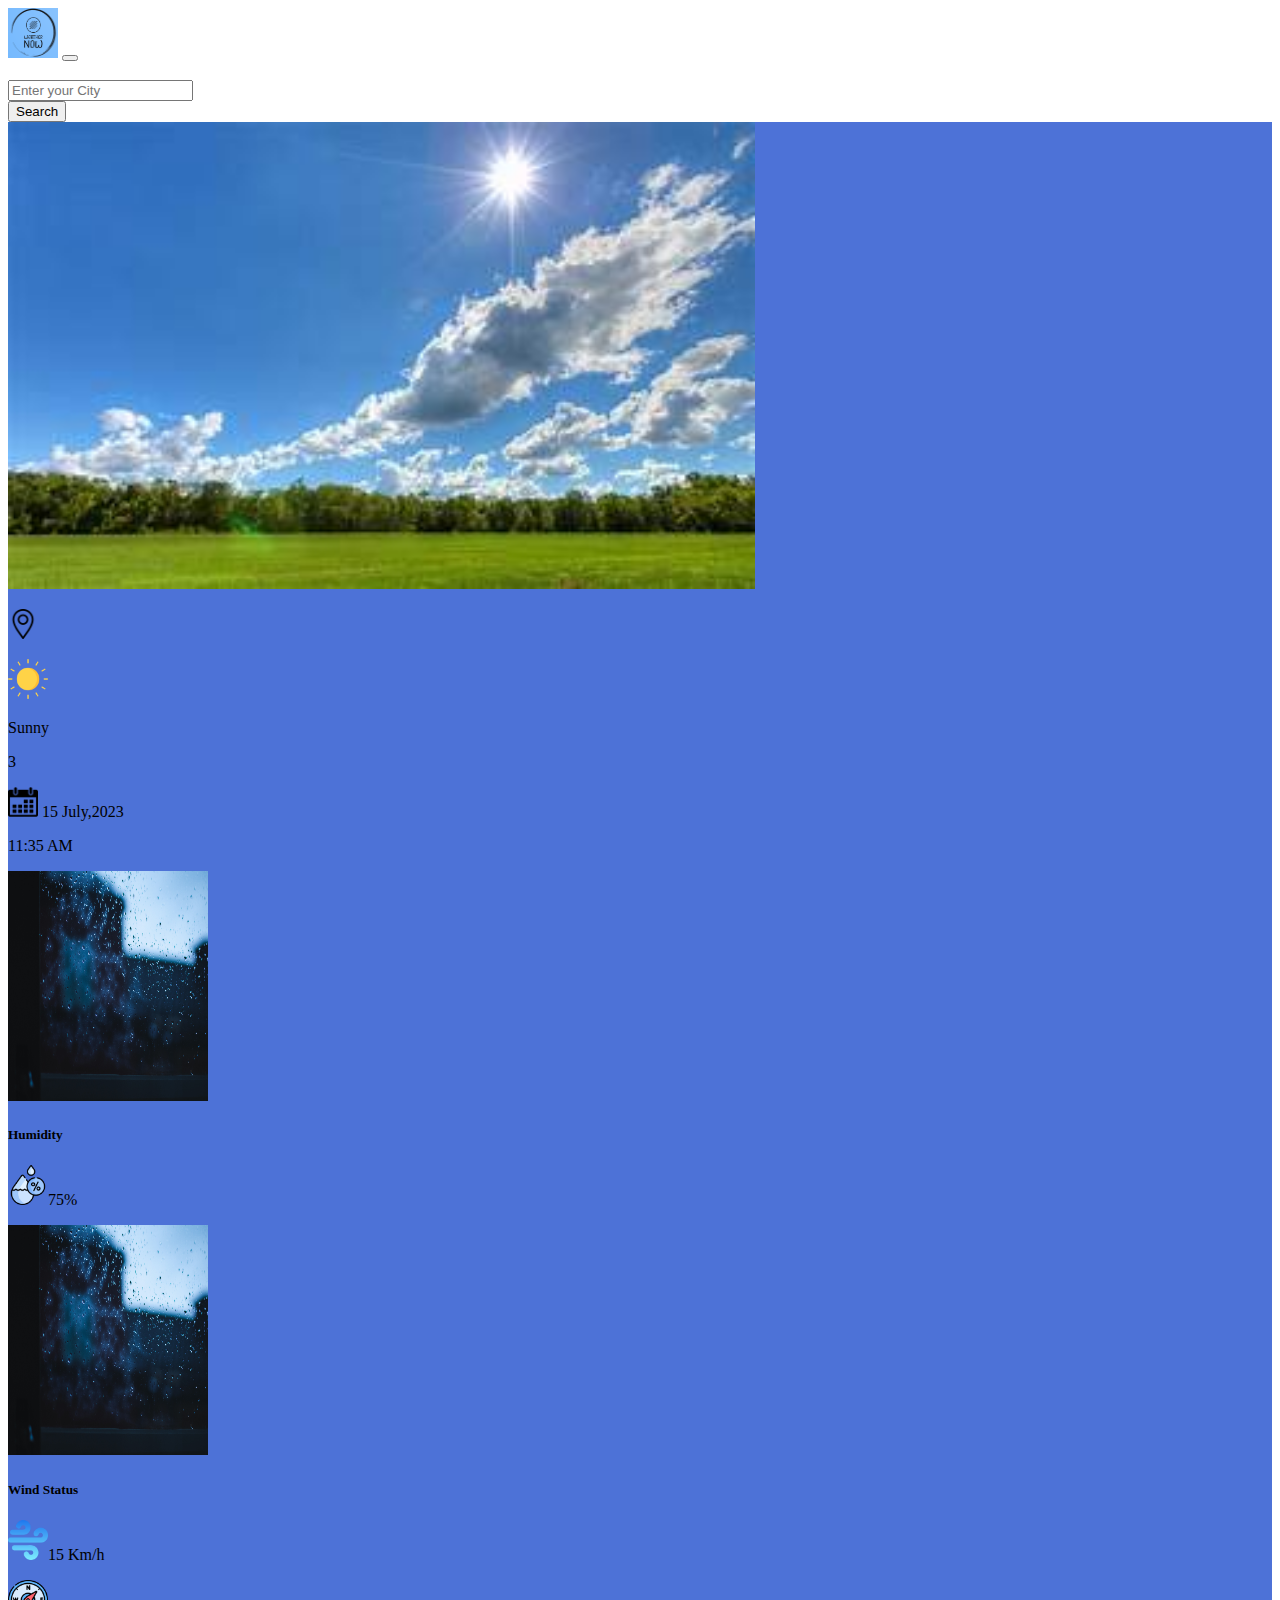
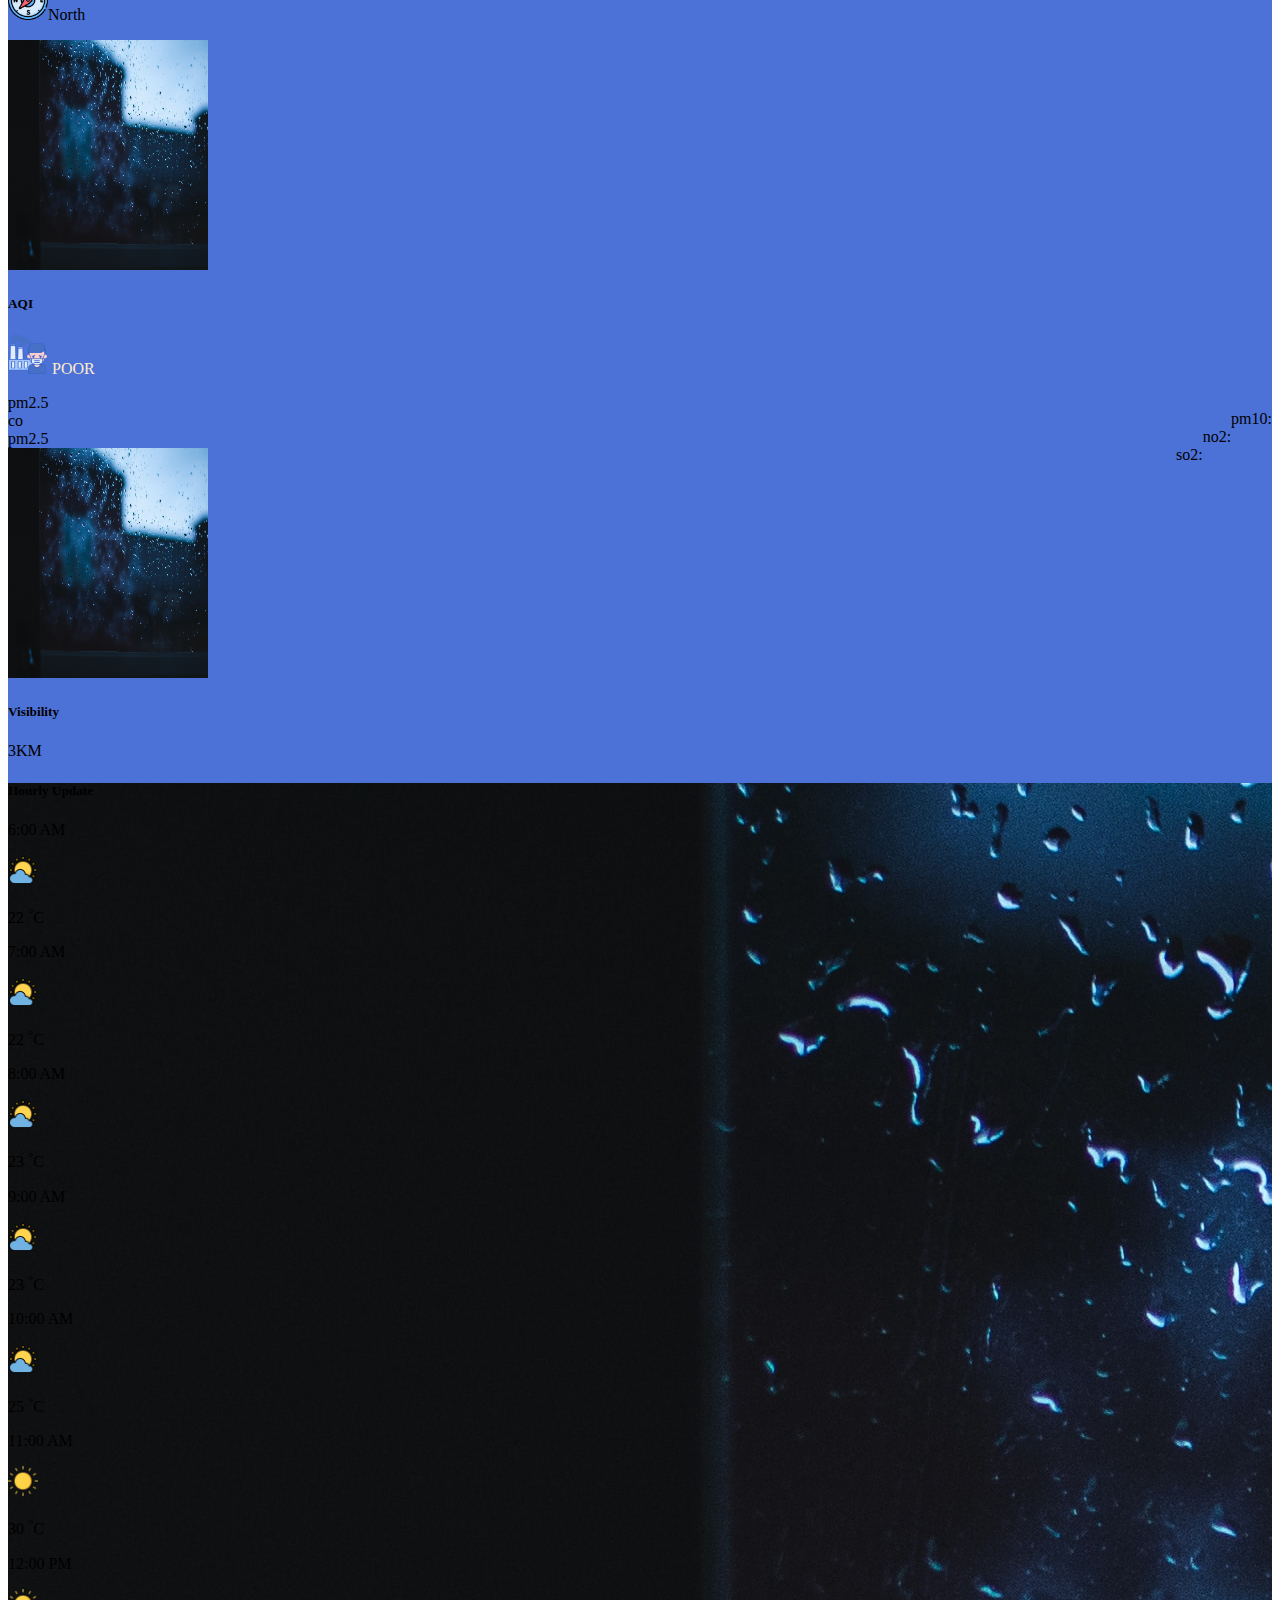
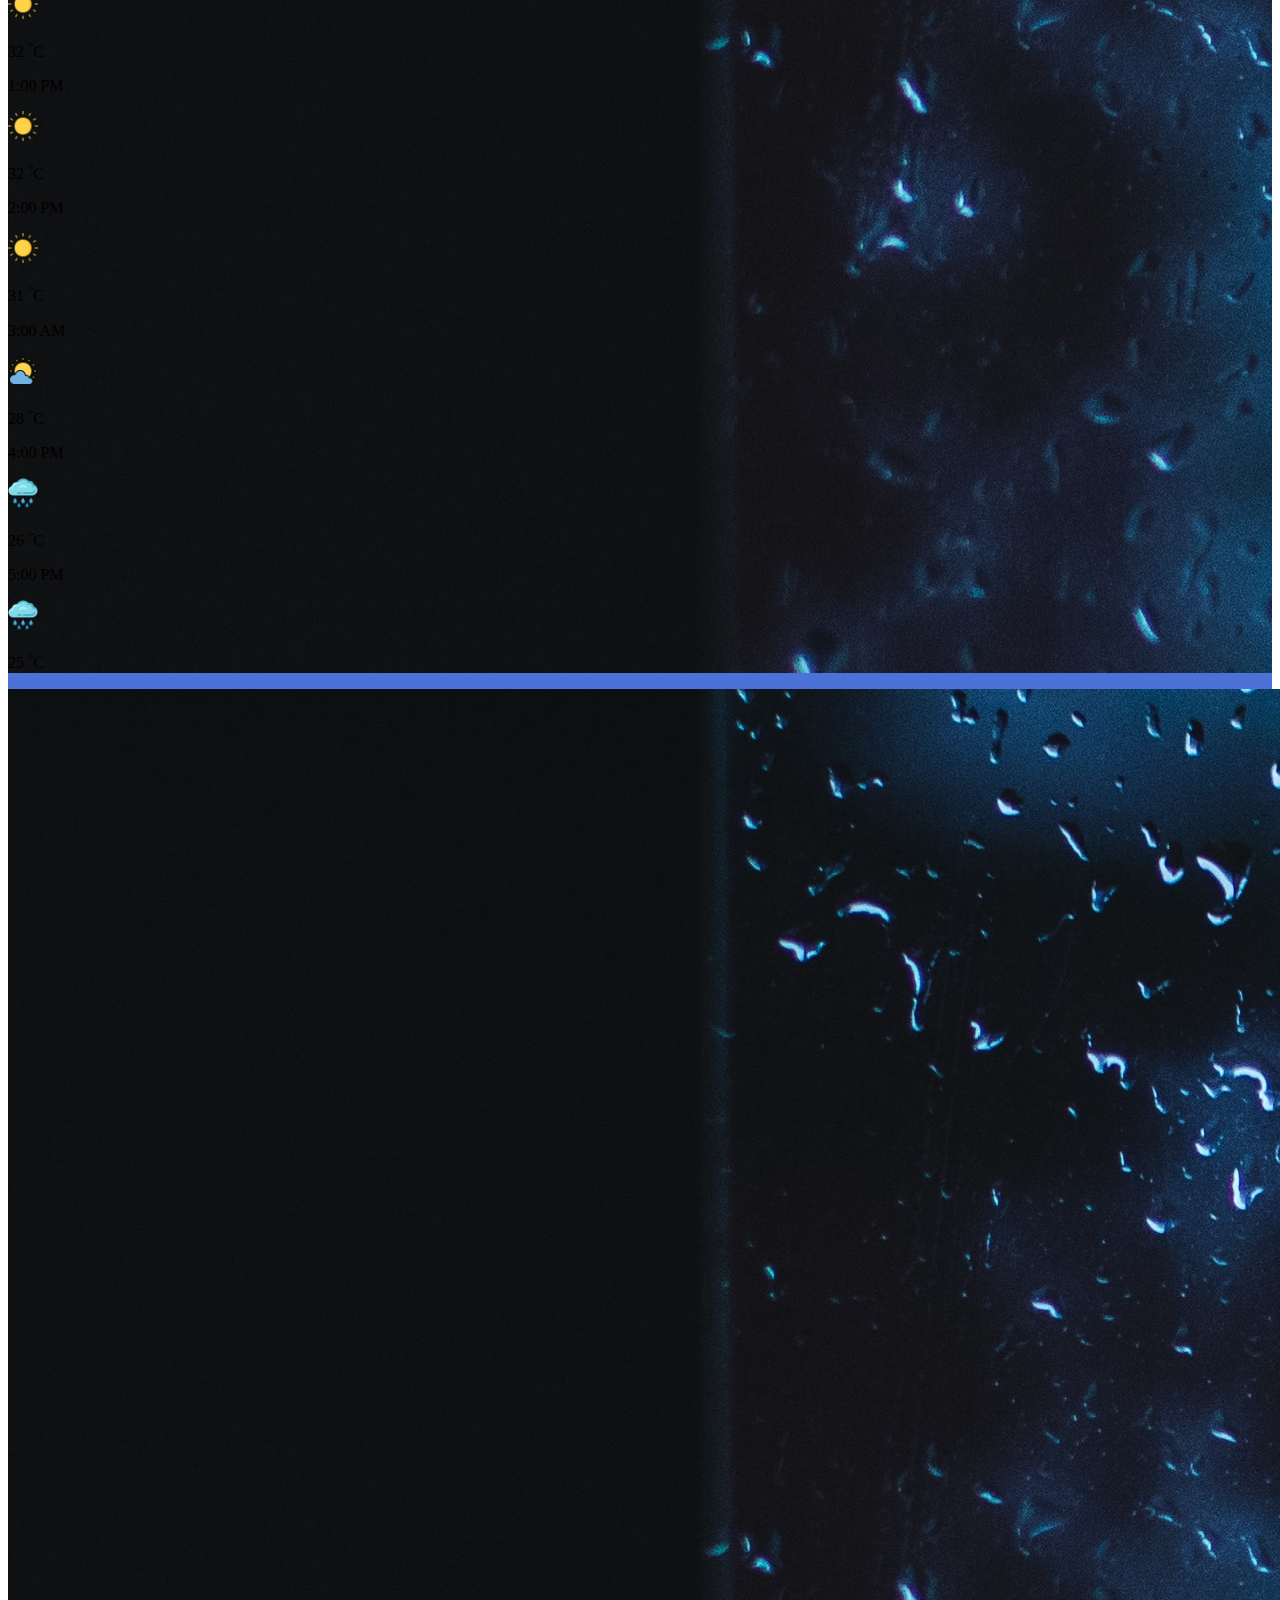
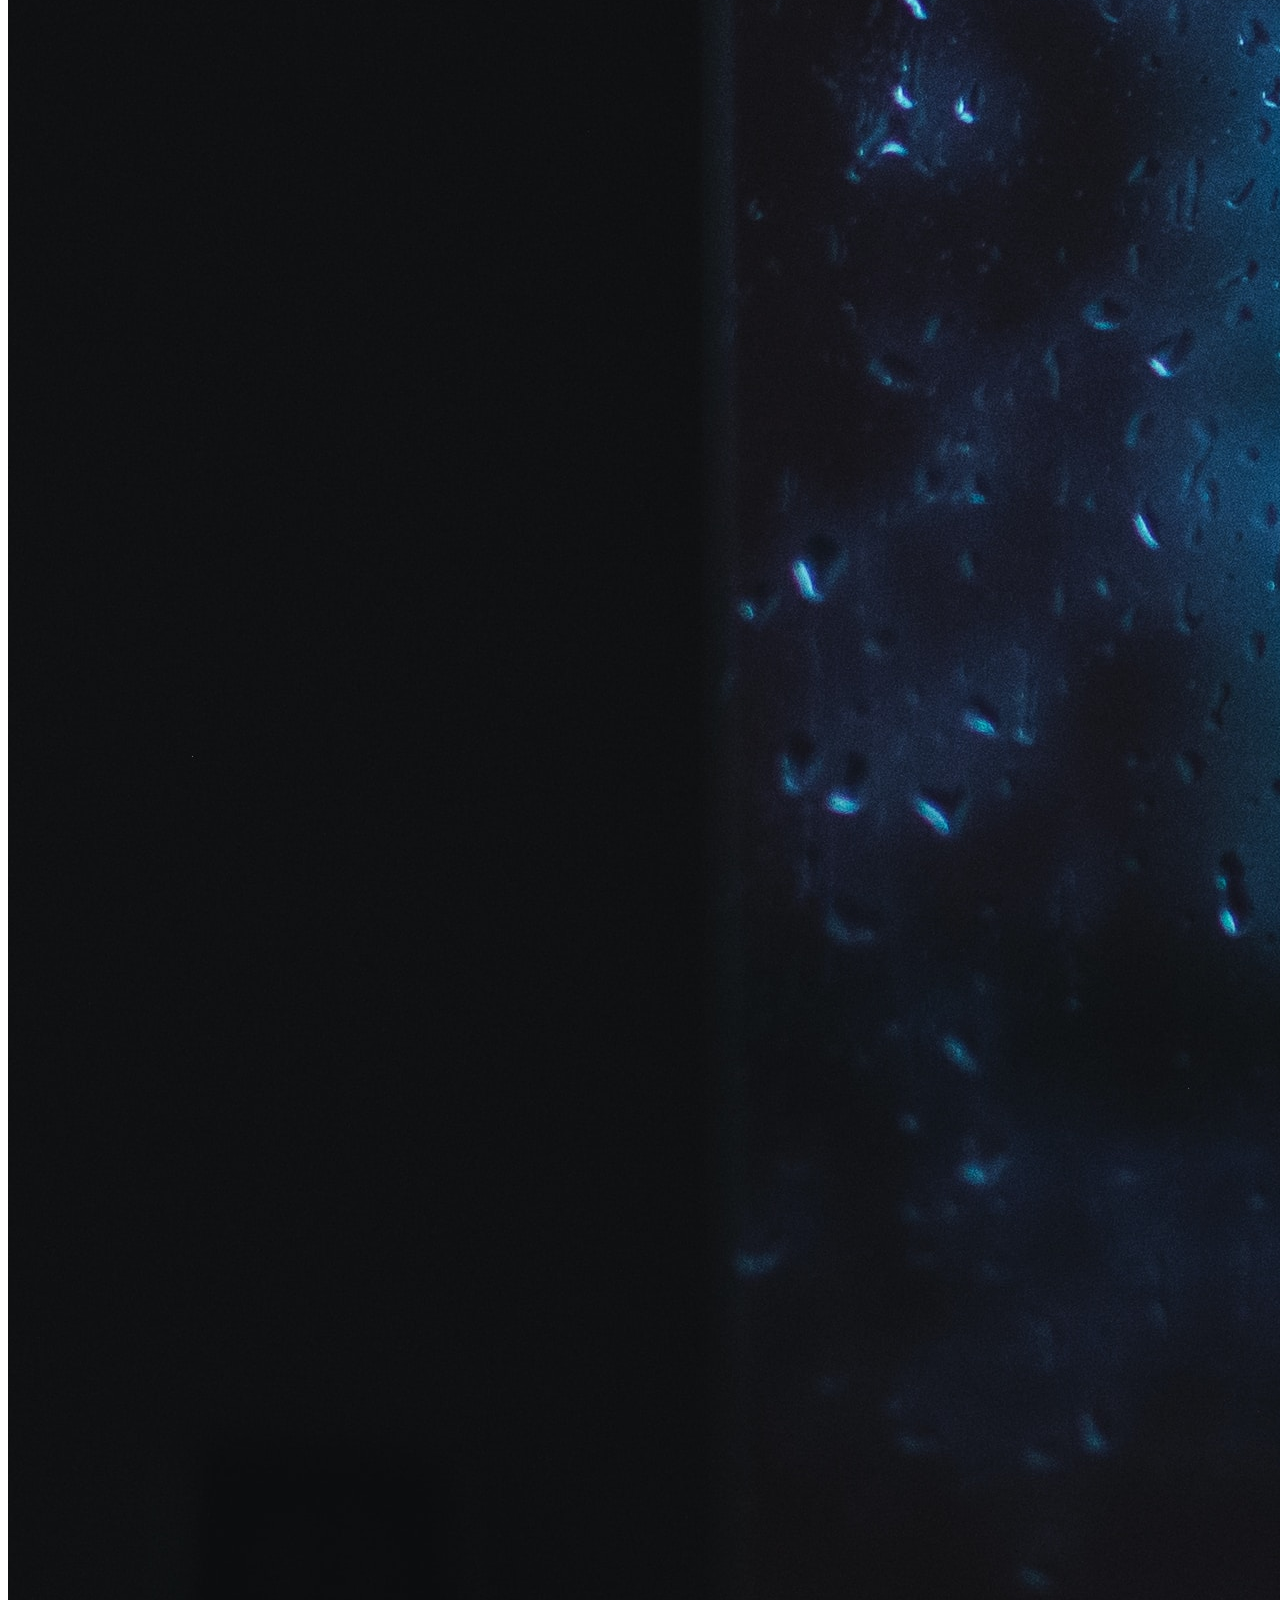
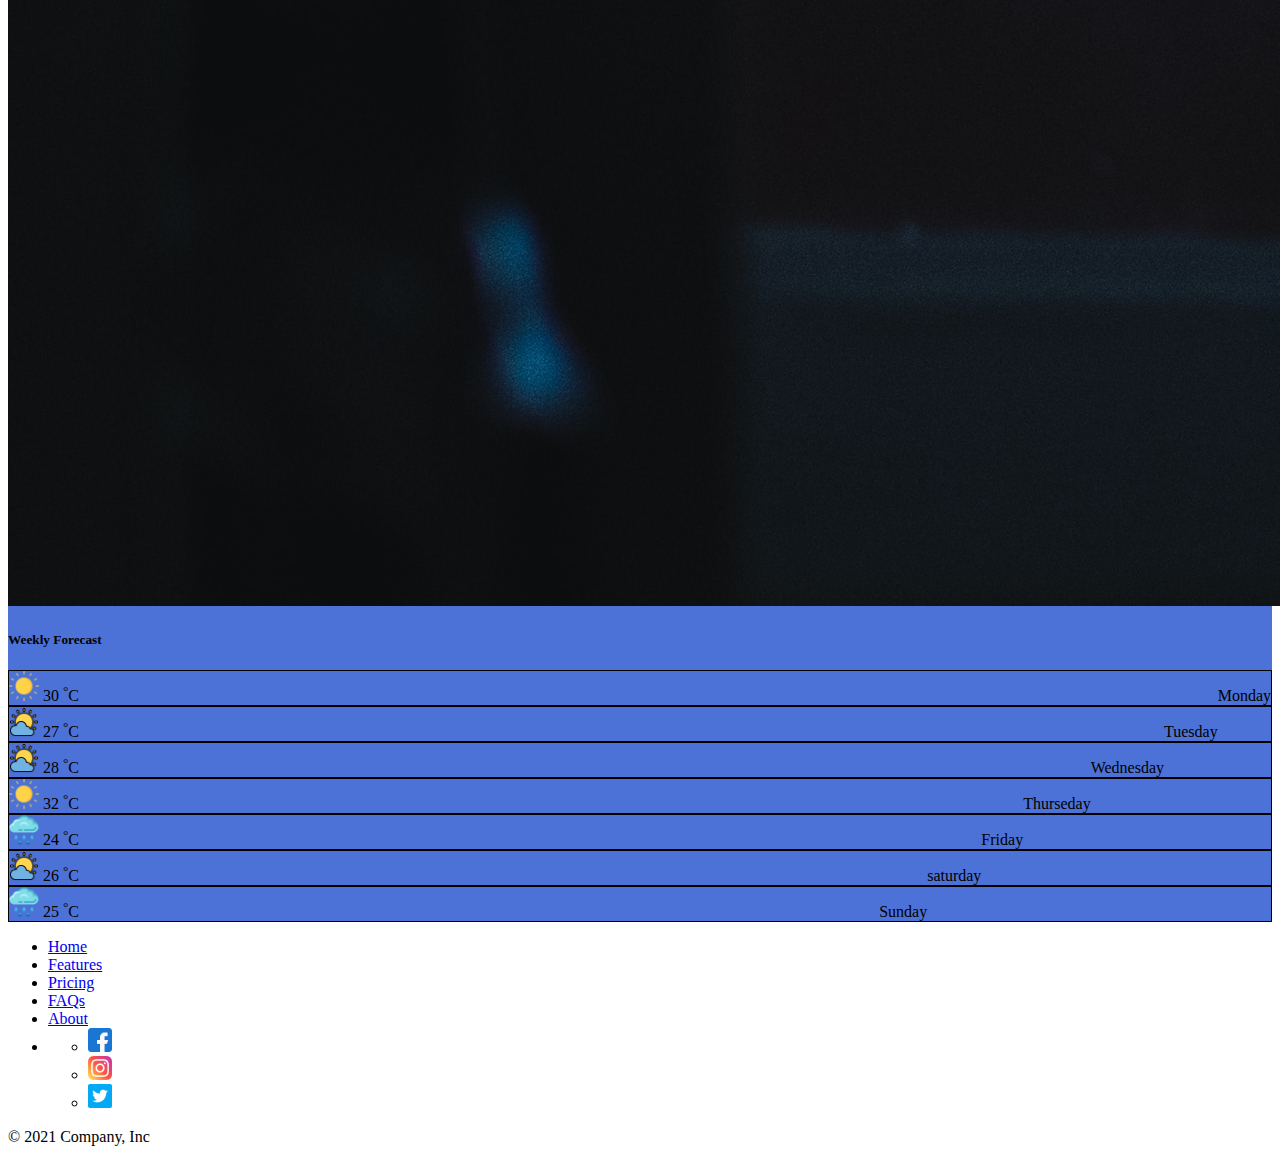
<file: index.html>
<!DOCTYPE html>
<html lang="en">
  <head>
    <meta charset="UTF-8" />
    <meta name="viewport" content="width=device-width, initial-scale=1.0" />
    <title>WeatherReport</title>
    <link
      href="https://cdn.jsdelivr.net/npm/bootstrap@5.0.2/dist/css/bootstrap.min.css"
      rel="stylesheet"
      integrity="sha384-EVSTQN3/azprG1Anm3QDgpJLIm9Nao0Yz1ztcQTwFspd3yD65VohhpuuCOmLASjC"
      crossorigin="anonymous"
    />
    <script
      src="https://cdn.jsdelivr.net/npm/bootstrap@5.0.2/dist/js/bootstrap.bundle.min.js"
      integrity="sha384-MrcW6ZMFYlzcLA8Nl+NtUVF0sA7MsXsP1UyJoMp4YLEuNSfAP+JcXn/tWtIaxVXM"
      crossorigin="anonymous"
    ></script>
    <link rel="stylesheet" href="./style.css">
  </head>
  <body>
    <!-- nav bar start -->
    <div>
      <nav class="navbar navbar-expand-lg navbar-dark bg-dark">
        <div class="container-fluid">
          <a class="navbar-brand" href="#"
            ><img src="./image/logo.png" alt="" width="50px" height="50px"
          /></a>
          <button
            class="navbar-toggler"
            type="button"
            data-bs-toggle="collapse"
            data-bs-target="#navbarSupportedContent"
            aria-controls="navbarSupportedContent"
            aria-expanded="false"
            aria-label="Toggle navigation"
          >
            <span class="navbar-toggler-icon"></span>
          </button>
          <div class="collapse navbar-collapse" id="navbarSupportedContent">
            <li class="nav-item">
              <a class="nav-link active" aria-current="page" href="./weatherReport.html" style="color: white;">Weather Report</a>
            </li>
              
            <form class="container-fluid d-flex">
              <input
                class="form-control me-2"
                type="search"
                placeholder="Enter your City"
                id="location"
              />
            </form>
              <button class="btn btn-outline-success" onclick="currentWeather()">
                Search
              </button>
            
          </div>
        </div>
      </nav>
    </div>
    <!-- navbar end -->
    <!-- body of website start -->
    <div style="background-color: rgba(67, 106, 213, 0.947)">
      <!-- current temprature and weather condition start -->
      <div class="row">
        <div class="col-md-6 mt-2">
          <div class="card bg-dark text-white">
            <img src="./image/sunny.jpeg" class="card-img" alt="..." height="467px" id="img" />
            <div class="card-img-overlay">
              <p class="card-text fs-4">
                <img src="./image/location.png" alt="" height="30px" /> <span id="city"></span>
              </p>
              <p class="card-text fs-4 text-start">
                <img src="./image/sun.png" alt="" height="40px" id="temp_img" /><span id="temp"></span>
              </p>
              <p class="card-text fs-4 text-start" id="realfeel"></p>
              <p class="card-text fs-4 text-start" id="condition">Sunny</p>
              <p class="card-text fs-4 text-start" id="uv">3</p>
              <p class="card-text fs-4 text-start">
                <img src="./image/calendar.png" alt="" height="30px" /> <span id="date">15 July,2023</span>
              </p>
              <p class="card-text fs-4 text-start" id="localtime">11:35 AM</p>
            </div>
          </div>
        </div>
        <div class="col-md-6">
          <div class="row mt-2">
            <div class="col-sm-6">
              <div class="card bg-dark text-white">
                <img
                  src="./image/gemma-evans-6uvaxT6WaSY-unsplash.jpg"
                  class="card-img"
                  alt="..."
                  height="230px"
                  width="200px"
                />
                <div class="card-img-overlay">
                  <h5 class="card-title fs-2">Humidity</h5>
                  <p class="card-text fs-3">
                    <img src="./image/humidity.png" alt="" height="40px" /><span id="humidity">75%</span>
                  </p>
                </div>
              </div>
            </div>
            <div class="col-sm-6">
              <div class="card bg-dark text-white">
                <img
                  src="./image/gemma-evans-6uvaxT6WaSY-unsplash.jpg"
                  class="card-img"
                  alt="..."
                  height="230px"
                  width="200px"
                />
                <div class="card-img-overlay">
                  <h5 class="card-title fs-2">Wind Status</h5>
                  <p class="card-text fs-3">
                    <img src="./image/wind.png" alt="" height="40px" /><span id="wind_status">15 Km/h</span>
                  </p>
                  <p class="card-text fs-3">
                    <img src="./image/compass.png" alt="" height="40px" /><span id="wind_dir">North</span>
                  </p>
                </div>
              </div>
            </div>
          </div>
          <div class="row mt-2 mb-2">
            <div class="col-sm-6">
              <div class="card bg-dark text-white">
                <img
                  src="./image/gemma-evans-6uvaxT6WaSY-unsplash.jpg"
                  class="card-img"
                  alt="..."
                  height="230px"
                  width="200px"
                />
                <div class="card-img-overlay">
                  <h5 class="card-title fs-2">AQI</h5>
                  <p class="card-text fs-3">
                    <img src="./image/air.png" alt="" height="40px" /> <span  class="card-text fs-3" style="color:blanchedalmond" id="index">POOR</span>
                  </p>
                  <div>
                  <span id="pm2.5"class="card-text">pm2.5</span>
                  <p class="card-text" id="pm10"style="float:right">pm10:</p>
                </div>
                <div>
                  <span id="co"class="card-text">co</span>
                  <p class="card-text" id="no2"style="float:right">no2:</p>
                </div>
                <div>
                  <span id="o3"class="card-text">pm2.5</span>
                  <p class="card-text" id="so2"style="float:right">so2:</p>
                </div>
                </div>
              </div>
            </div>
            <div class="col-sm-6">
              <div class="card bg-dark text-white">
                <img
                  src="./image/gemma-evans-6uvaxT6WaSY-unsplash.jpg"
                  class="card-img"
                  alt="..."
                  height="230px"
                  width="200px"
                />
                <div class="card-img-overlay">
                  <h5 class="card-title fs-2">Visibility</h5>
                  <p class="card-text fs-3" id="visibility">3KM</p>
                </div>
              </div>
            </div>
          </div>
        </div>
      </div>
      <!-- current temprature and weather condition end -->
      <!-- hourly and weekly forecast start -->
      <div class="row mt-2">
        <!-- hourly update start -->
        <div
          class="col-md-8 mb-2"
          style="background-image: url(./image/gemma-evans-6uvaxT6WaSY-unsplash.jpg)"
        >
          <h5 class="text-center fs-2 text-white">Hourly Update</h5>
          <div class="row">
            <div class="col-sm-2">
              <div class="card bg-dark text-white text-center">
                <p class="card-text" id="12">6:00 AM</p>
                <p class="card-text">
                  <img src="./image/clouds-and-sun.png" alt="" height="30px" id="24" />
                </p>
                <p class="card-text" id="48">22 <sup>°</sup>C</p>
              </div>
            </div>
            <div class="col-sm-2">
              <div class="card bg-dark text-white text-center">
                <p class="card-text" id="13">7:00 AM</p>
                <p class="card-text">
                  <img src="./image/clouds-and-sun.png" alt="" height="30px"  id="26"/>
                </p>
                <p class="card-text" id="52">22 <sup>°</sup>C</p>
              </div>
            </div>
            <div class="col-sm-2">
              <div class="card bg-dark text-white text-center">
                <p class="card-text" id="14">8:00 AM</p>
                <p class="card-text">
                  <img src="./image/clouds-and-sun.png" alt="" height="30px" id="28"/>
                </p>
                <p class="card-text" id="56">23 <sup>°</sup>C</p>
              </div>
            </div>
            <div class="col-sm-2">
              <div class="card bg-dark text-white text-center">
                <p class="card-text" id="15">9:00 AM</p>
                <p class="card-text">
                  <img src="./image/clouds-and-sun.png" alt="" height="30px" id="30"/>
                </p>
                <p class="card-text" id="60">23 <sup>°</sup>C</p>
              </div>
            </div>
            <div class="col-sm-2">
              <div class="card bg-dark text-white text-center">
                <p class="card-text" id="16">10:00 AM</p>
                <p class="card-text">
                  <img src="./image/clouds-and-sun.png" alt="" height="30px" id="32"/>
                </p>
                <p class="card-text" id="64">25 <sup>°</sup>C</p>
              </div>
            </div>
            <div class="col-sm-2">
              <div class="card bg-dark text-white text-center">
                <p class="card-text" id="17">11:00 AM</p>
                <p class="card-text">
                  <img src="./image/sun.png" alt="" height="30px" id="34"/>
                </p>
                <p class="card-text" id="68">30 <sup>°</sup>C</p>
              </div>
            </div>
          </div>
          <div class="row mt-2">
            <div class="col-sm-2">
              <div class="card bg-dark text-white text-center">
                <p class="card-text" id="18">12:00 PM</p>
                <p class="card-text">
                  <img src="./image/sun.png" alt="" height="30px" id="36"/>
                </p>
                <p class="card-text" id="72">32 <sup>°</sup>C</p>
              </div>
            </div>
            <div class="col-sm-2">
              <div class="card bg-dark text-white text-center">
                <p class="card-text" id="19">1:00 PM</p>
                <p class="card-text">
                  <img src="./image/sun.png" alt="" height="30px" id="38"/>
                </p>
                <p class="card-text" id="76">32 <sup>°</sup>C</p>
              </div>
            </div>
            <div class="col-sm-2">
              <div class="card bg-dark text-white text-center">
                <p class="card-text" id="20">2:00 PM</p>
                <p class="card-text">
                  <img src="./image/sun.png" alt="" height="30px" id="40"/>
                </p>
                <p class="card-text" id="80">31 <sup>°</sup>C</p>
              </div>
            </div>
            <div class="col-sm-2">
              <div class="card bg-dark text-white text-center">
                <p class="card-text" id="21">3:00 AM</p>
                <p class="card-text">
                  <img src="./image/clouds-and-sun.png" alt="" height="30px" id="42"/>
                </p>
                <p class="card-text" id="84">28 <sup>°</sup>C</p>
              </div>
            </div>
            <div class="col-sm-2">
              <div class="card bg-dark text-white text-center">
                <p class="card-text" id="22">4:00 PM</p>
                <p class="card-text">
                  <img src="./image/rain.png" alt="" height="30px" id="44"/>
                </p>
                <p class="card-text" id="88">26 <sup>°</sup>C</p>
              </div>
            </div>
            <div class="col-sm-2">
              <div class="card bg-dark text-white text-center">
                <p class="card-text" id="23">5:00 PM</p>
                <p class="card-text">
                  <img src="./image/rain.png" alt="" height="30px" id="46"/>
                </p>
                <p class="card-text" id="92">25 <sup>°</sup>C</p>
              </div>
            </div>
          </div>
        </div>
        <!-- hourly update end -->
        <!-- weekly update start -->
        <div class="col-md-4 mb-2">
          <div class="card bg-dark text-white">
            <img
              src="./image/gemma-evans-6uvaxT6WaSY-unsplash.jpg"
              class="card-img"
              alt="..."
            />
            <div class="card-img-overlay">
              <h5 class="card-title fs-2">Weekly Forecast</h5>
              <div>
              <div style="border: solid 1px" class="fs-5">
                <span>
                  <img src="./image/sun.png" alt="" height="30px" id="img1"/>
                  <span id="day1">30 <sup>°</sup>C</span>
                </span>
                <p class="card-text" style="float: right" id="1">Monday</p>
              </div>
              <div style="border: solid 1px" class="mt-1 fs-5">
                <span>
                  <img src="./image/clouds-and-sun.png" alt="" height="30px" id="img2" />
                  <span id="day2">27 <sup>°</sup>C</span></span
                >
                <p class="card-text" style="float: right" id="2">Tuesday</p>
              </div>
              <div style="border: solid 1px" class="mt-1 fs-5">
                <span>
                  <img src="./image/clouds-and-sun.png" alt="" height="30px" id="img3" />
                  <span id="day3">28 <sup>°</sup>C</span></span
                >
                <p class="card-text" style="float: right" id="3">Wednesday</p>
              </div>
              <div style="border: solid 1px" class="mt-1 fs-5">
                <span>
                  <img src="./image/sun.png" alt="" height="30px" id="img4"/>
                 <span id="day4"> 32 <sup>°</sup>C</span></span
                >
                <p class="card-text" style="float: right" id="4">Thurseday</p>
              </div>
              <div style="border: solid 1px" class="mt-1 fs-5">
                <span>
                  <img src="./image/rain.png" alt="" height="30px" id="img5"/>
                  <span id="day5">24 <sup>°</sup>C</span></span
                >
                <p class="card-text" style="float: right" id="5">Friday</p>
              </div>
              <div style="border: solid 1px" class="mt-1 fs-5">
                <span>
                  <img src="./image/clouds-and-sun.png" alt="" height="30px" id="img6"/>
                  <span id="day6">26 <sup>°</sup>C</span></span
                >
                <p class="card-text" style="float: right" id="6">saturday</p>
              </div>
              <div style="border: solid 1px" class="mt-1 fs-5">
                <span>
                  <img src="./image/rain.png" alt="" height="30px" id="img7"/>
                  <span id="day7">25 <sup>°</sup>C</span></span
                >
                <p class="card-text" style="float: right" id="7">Sunday</p>
              </div>
              </div>
            </div>
          </div>
        </div>
        <!-- weekly update end -->
      </div>
      <!-- hourly and weekly forecast end -->
    </div>
    <div>
      <footer class="py-3 my-4">
        <ul class="nav justify-content-center border-bottom pb-3 mb-3">
          <li class="nav-item"><a href="#" class="nav-link px-2 text-muted">Home</a></li>
          <li class="nav-item"><a href="#" class="nav-link px-2 text-muted">Features</a></li>
          <li class="nav-item"><a href="#" class="nav-link px-2 text-muted">Pricing</a></li>
          <li class="nav-item"><a href="#" class="nav-link px-2 text-muted">FAQs</a></li>
          <li class="nav-item"><a href="about.html" class="nav-link px-2 text-muted">About</a></li>
          <li >
            <ul class="list-unstyled ms-auto nav justify-content-right">
              <li class="ms-3"><a class="link-dark" href="#"><img src="./image/facebook.png"   width="24" height="24"></img></a></li>
              <li class="ms-3"><a class="link-dark" href="#"><img src="./image/instagram.png"  width="24" height="24"></img></a></li>
              <li class="ms-3"><a class="link-dark" href="#"><img src="./image/twitter.png"  width="24" height="24"></img></a></li>
            </ul>
          </li>
        </ul>
        <p class="text-center text-muted">© 2021 Company, Inc</p>
      </footer>
    </div>
    <!-- body of website end -->
    <script src="script.js"></script>
  </body>
</html>
</file>
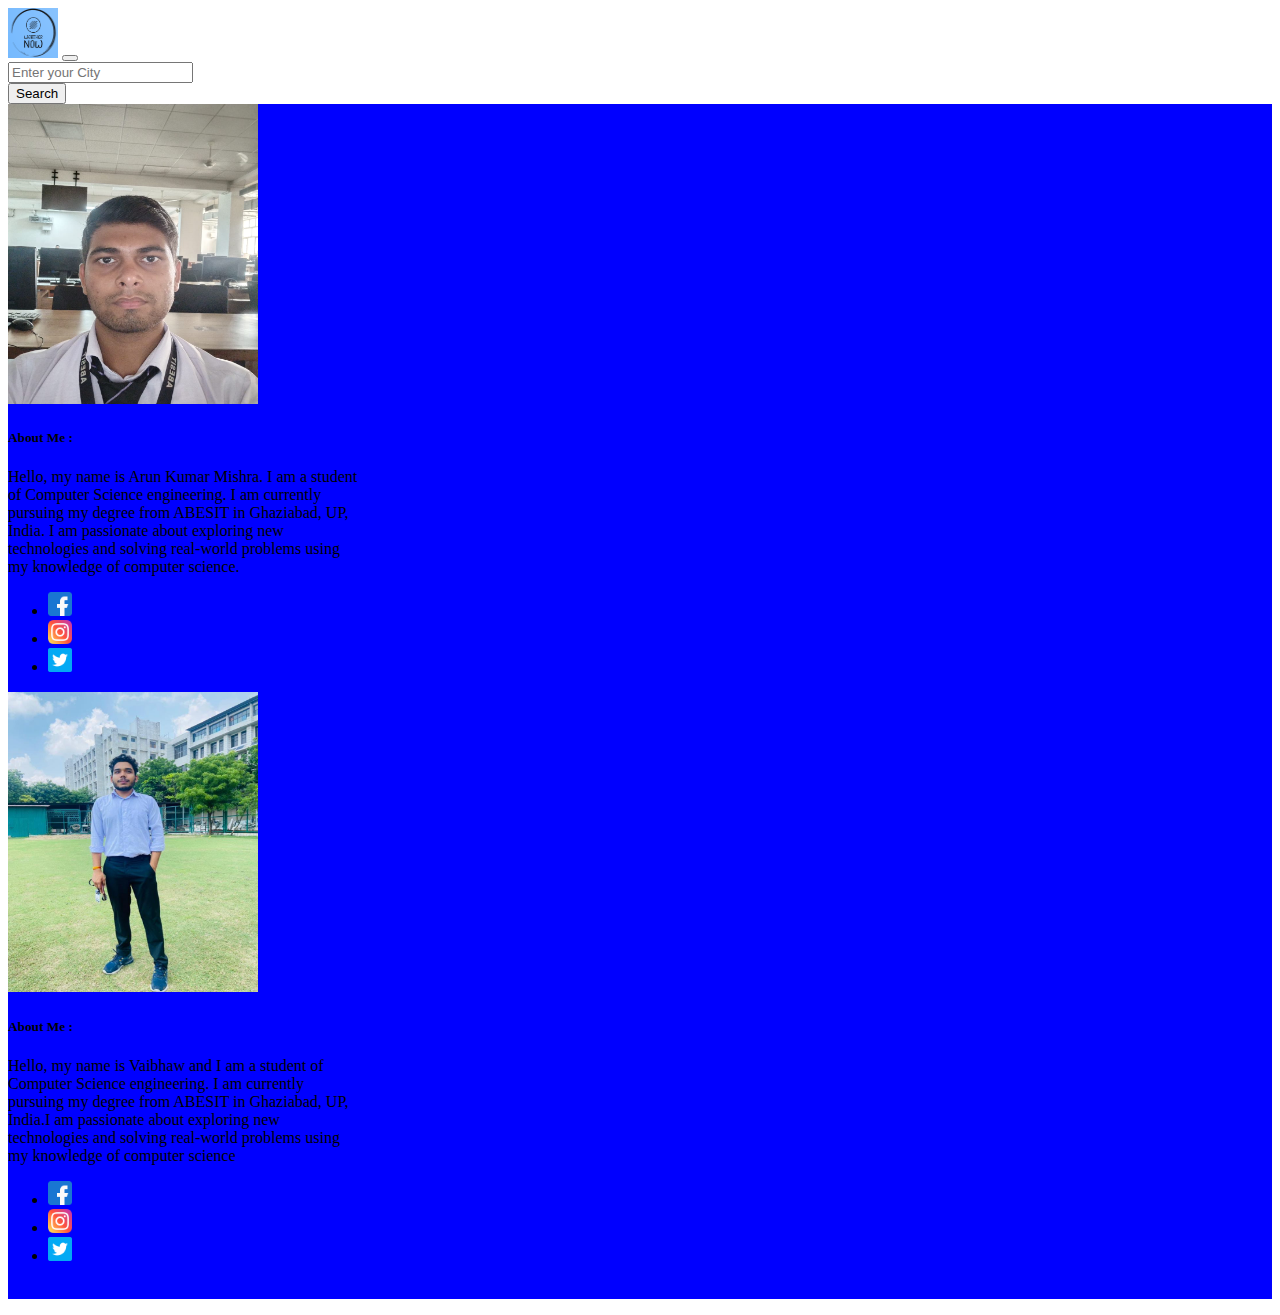
<file: about.html>
<!DOCTYPE html>
<html lang="en">

<head>
  <meta charset="UTF-8">
  <meta name="viewport" content="width=device-width, initial-scale=1.0">
  <title>About Us</title>
  <link href="https://cdn.jsdelivr.net/npm/bootstrap@5.0.2/dist/css/bootstrap.min.css" rel="stylesheet"
    integrity="sha384-EVSTQN3/azprG1Anm3QDgpJLIm9Nao0Yz1ztcQTwFspd3yD65VohhpuuCOmLASjC" crossorigin="anonymous" />
  <script src="https://cdn.jsdelivr.net/npm/bootstrap@5.0.2/dist/js/bootstrap.bundle.min.js"
    integrity="sha384-MrcW6ZMFYlzcLA8Nl+NtUVF0sA7MsXsP1UyJoMp4YLEuNSfAP+JcXn/tWtIaxVXM"
    crossorigin="anonymous"></script>
</head>

<body>
  <div>
    <nav class="navbar navbar-expand-lg navbar-dark bg-dark">
      <div class="container-fluid">
        <a class="navbar-brand" href="#"><img src="./image/logo.png" alt="" width="50px" height="50px" /></a>
        <button class="navbar-toggler" type="button" data-bs-toggle="collapse" data-bs-target="#navbarSupportedContent"
          aria-controls="navbarSupportedContent" aria-expanded="false" aria-label="Toggle navigation">
          <span class="navbar-toggler-icon"></span>
        </button>
        <div class="collapse navbar-collapse" id="navbarSupportedContent">
          <form class="container-fluid d-flex">
            <input class="form-control me-2" type="search" placeholder="Enter your City" id="location" />
          </form>
          <button class="btn btn-outline-success" onclick="currentWeather()">
            Search
          </button>

        </div>
      </div>
    </nav>
  </div>
  <div style="background-color: blue;">
    <div class="row">
      <div class="col-md-6 my-5">
        <div class="card">
          <img src="./image/pic1.jpg" class="card-img-top" alt="..." style="width: 250px; height: 300px;">
          <div class="card-body">
            <h5 class="card-title">About Me :</h5>
            <p class="card-text" style="width: 350px;">Hello, my name is Arun Kumar Mishra. I am a student of Computer
              Science engineering. I am currently pursuing my degree from ABESIT in Ghaziabad, UP, India. I am
              passionate about exploring new technologies and solving real-world problems using my knowledge of computer
              science.
            </p>
            <p>
            <ul class="list-unstyled ms-auto nav justify-content-right">
              <li class="ms-3"><a class="link-dark" href="#"><img src="./image/facebook.png" width="24"
                    height="24"></img></a></li>
              <li class="ms-3"><a class="link-dark" href="#"><img src="./image/instagram.png" width="24"
                    height="24"></img></a></li>
              <li class="ms-3"><a class="link-dark" href="#"><img src="./image/twitter.png" width="24"
                    height="24"></img></a></li>
            </ul>
            </p>
          </div>
        </div>
      </div>
      <div class="col-md-6 my-5 ">
        <div class="card">
          <img src="./image/pic2.jpg" class="card-img-top" alt="..." style="width: 250px; height: 300px;">
          <div class="card-body">
            <h5 class="card-title">About Me :</h5>
            <p class="card-text" style="width: 350px;">Hello, my name is Vaibhaw and I am a student of Computer Science
              engineering. I am currently pursuing my degree from ABESIT in Ghaziabad, UP, India.I am passionate about
              exploring new technologies and solving real-world problems using my knowledge of computer science</p>
            <p>
            <ul class="list-unstyled ms-auto nav justify-content-right">
              <li class="ms-3"><a class="link-dark" href="#"><img src="./image/facebook.png" width="24"
                    height="24"></img></a></li>
              <li class="ms-3"><a class="link-dark" href="#"><img src="./image/instagram.png" width="24"
                    height="24"></img></a></li>
              <li class="ms-3"><a class="link-dark" href="#"><img src="./image/twitter.png" width="24"
                    height="24"></img></a></li>
            </ul>
            <br>
            </p>


          </div>
        </div>
      </div>
    </div>
  </div>
</body>

</html>
</file>
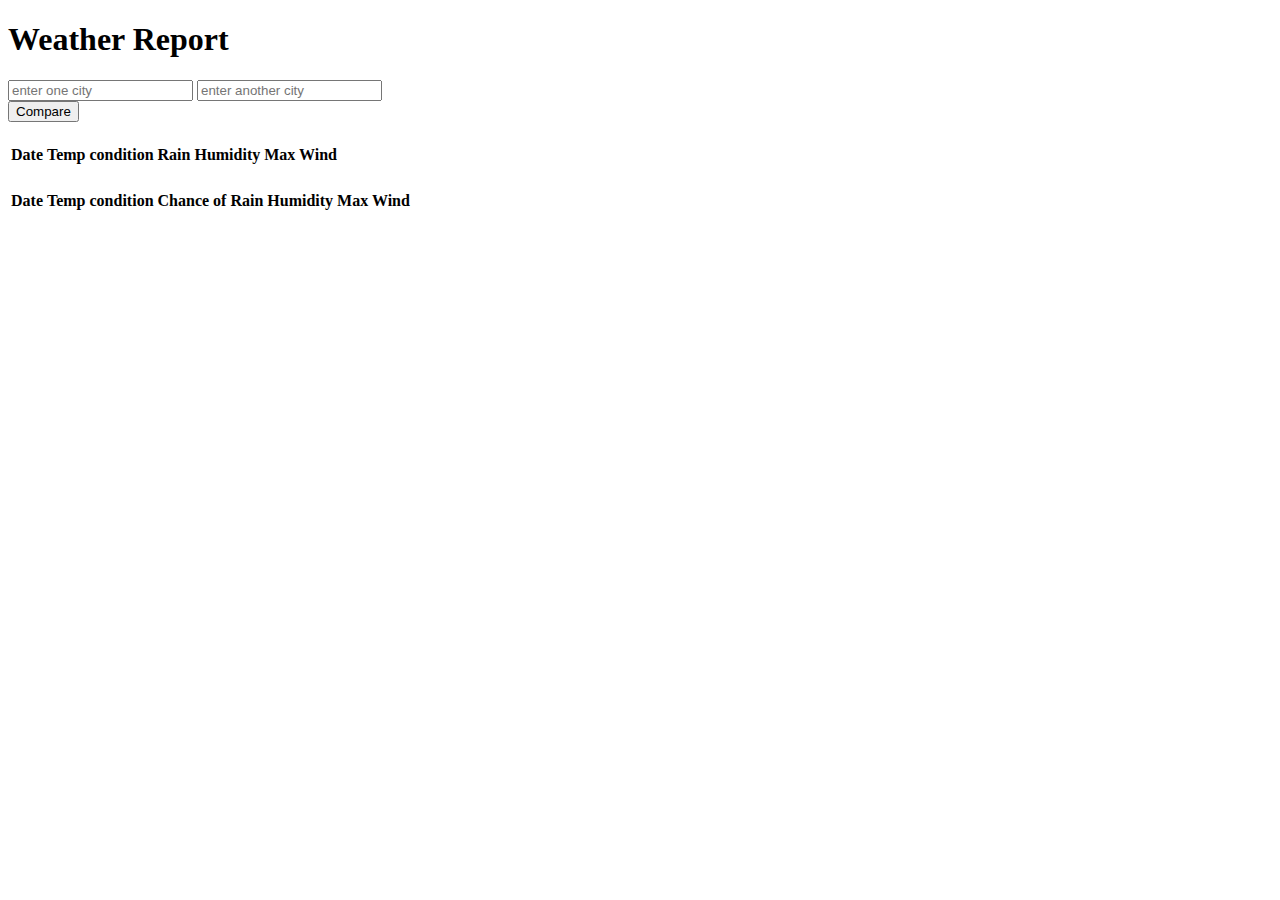
<file: weatherReport.html>
<!DOCTYPE html>
<html lang="en">
<head>
    <meta charset="UTF-8">
    <meta name="viewport" content="width=device-width, initial-scale=1.0">
    <title>Document</title>
    <link
      href="https://cdn.jsdelivr.net/npm/bootstrap@5.0.2/dist/css/bootstrap.min.css"
      rel="stylesheet"
      integrity="sha384-EVSTQN3/azprG1Anm3QDgpJLIm9Nao0Yz1ztcQTwFspd3yD65VohhpuuCOmLASjC"
      crossorigin="anonymous"
    />
    <script
      src="https://cdn.jsdelivr.net/npm/bootstrap@5.0.2/dist/js/bootstrap.bundle.min.js"
      integrity="sha384-MrcW6ZMFYlzcLA8Nl+NtUVF0sA7MsXsP1UyJoMp4YLEuNSfAP+JcXn/tWtIaxVXM"
      crossorigin="anonymous"
    ></script>
</head>
<body>
    <div>
        <h1 class="text-center">
            Weather Report
        </h1>
        <div class="text-center">
            <form class="container-fluid d-flex">
                <input type="text" placeholder="enter one city" class="form-control" id="city1">
                <input type="text" placeholder="enter another city" class="form-control" id="city2">
            </form>
            <button class="btn btn-outline-success " onclick="weatherReport()">Compare</button>
        </div>
        <div class="row my-2">
            <div class="col-md-6">
                <table  class="table table-bordered text-center">
                    <h1 class="text-center" id="10"></h1>
                    <thead>
                        <tr>
                            <th>Date</th>
                            <th>Temp</th>
                            <th>condition</th>
                            <th> Rain</th>
                            <th>Humidity</th>
                            <th> Max Wind</th>
                        </tr>
                    </thead>
                    <tbody id="8"></tbody>
                    </table>
            </div>
            <div class="col-md-6">
                <table  class="table table-bordered text-center">
                    <h1 class="text-center" id="11"></h1>
                    <thead>
                        <tr>
                            <th>Date</th>
                            <th>Temp</th>
                            <th>condition</th>
                            <th>Chance of Rain</th>
                            <th>Humidity</th>
                            <th>Max Wind</th>
                        </tr>
                    </thead>
                    <tbody id="9"></tbody>
                    </table>
            </div>
        </div>
    </div>
    <script src="./script.js"></script>
    
</body>
</html>
</file>
<file: style.css>
.box{
    transition: transform .2s;
}
.box:hover{
    transform: scale(1.1);
}
</file>
